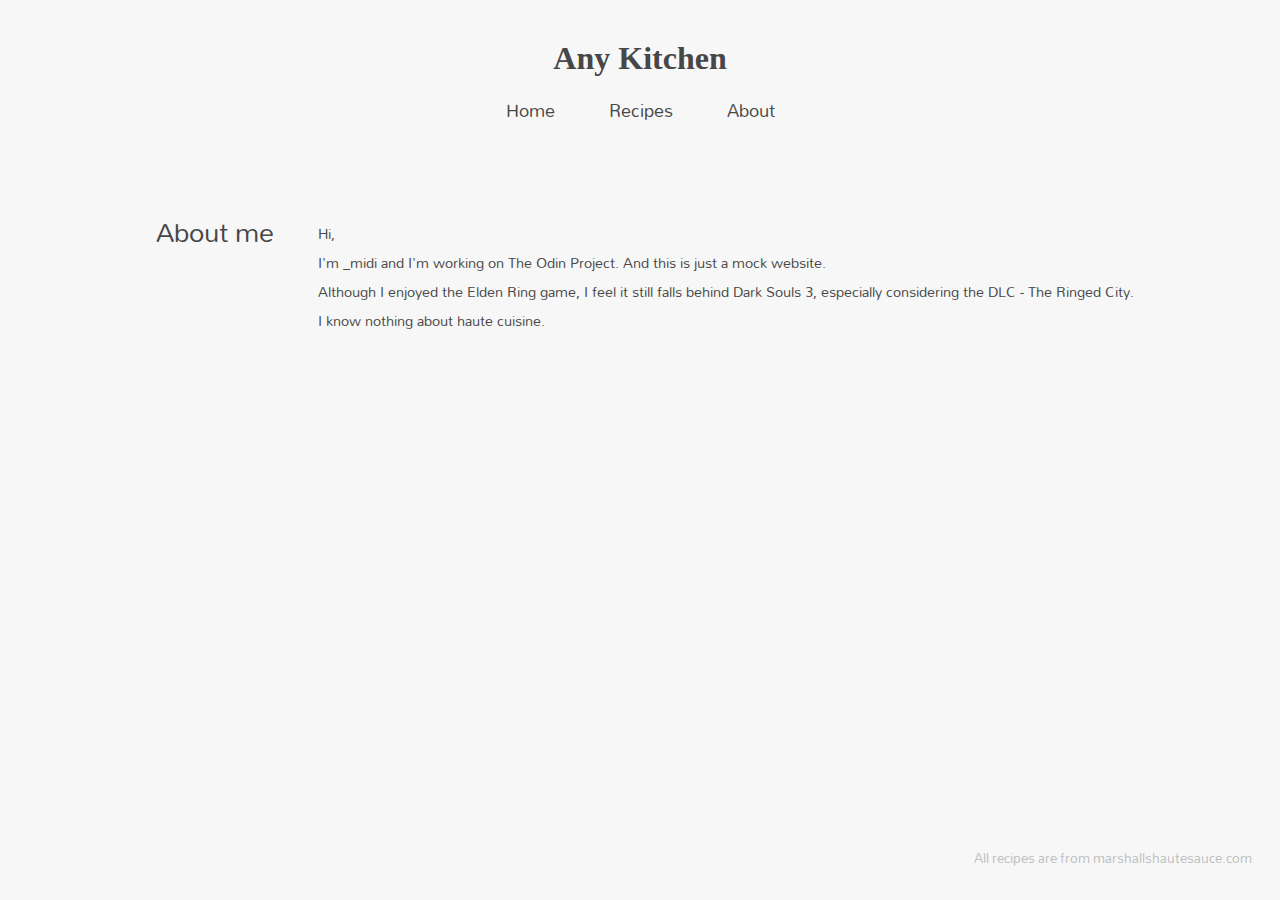
<file: pages/about.html>
<!DOCTYPE html>
<html lang="en">
<head>
    <meta charset="UTF-8">
    <meta name="viewport" content="width=device-width, initial-scale=1.0">
    <title>About</title>
    <link rel="stylesheet" href="../style.css">
    <link rel="preconnect" href="https://fonts.googleapis.com">
    <link rel="preconnect" href="https://fonts.gstatic.com" crossorigin>
    <link href="https://fonts.googleapis.com/css2?family=Mallanna&display=swap" rel="stylesheet">
</head>
<body>

    <header>
        <h1 class="header-title">Any Kitchen</h1>

        <ul class="menu-header">
            <li><a href="../index.html">Home</a></li>
            <li><a href="../index.html#recipes-link">Recipes</a></li>
            <li><a href="#">About</a></li>
        </ul>
    </header>

    <div class="about-container">
        <div class="about">
            <h1>About me</h1>
        </div>
        <div class="about-text">
            <p>Hi,</p>
            <p>I'm _midi and I'm working on The Odin Project. And this is just a mock website.</p>
            <p>Although I enjoyed the Elden Ring game, I feel it still falls behind Dark Souls 3, especially considering the DLC - The Ringed City. </p>
            <p>I know nothing about haute cuisine.</p>
        </div>
    </div>





    <div class="about-footer">
        <footer>All recipes are from<a class="link-footer" href="https://marshallshautesauce.com/blogs/recipes" rel="noreferrer noopener">marshallshautesauce.com</a></footer>
    </div>

</body>
</html>
</file>
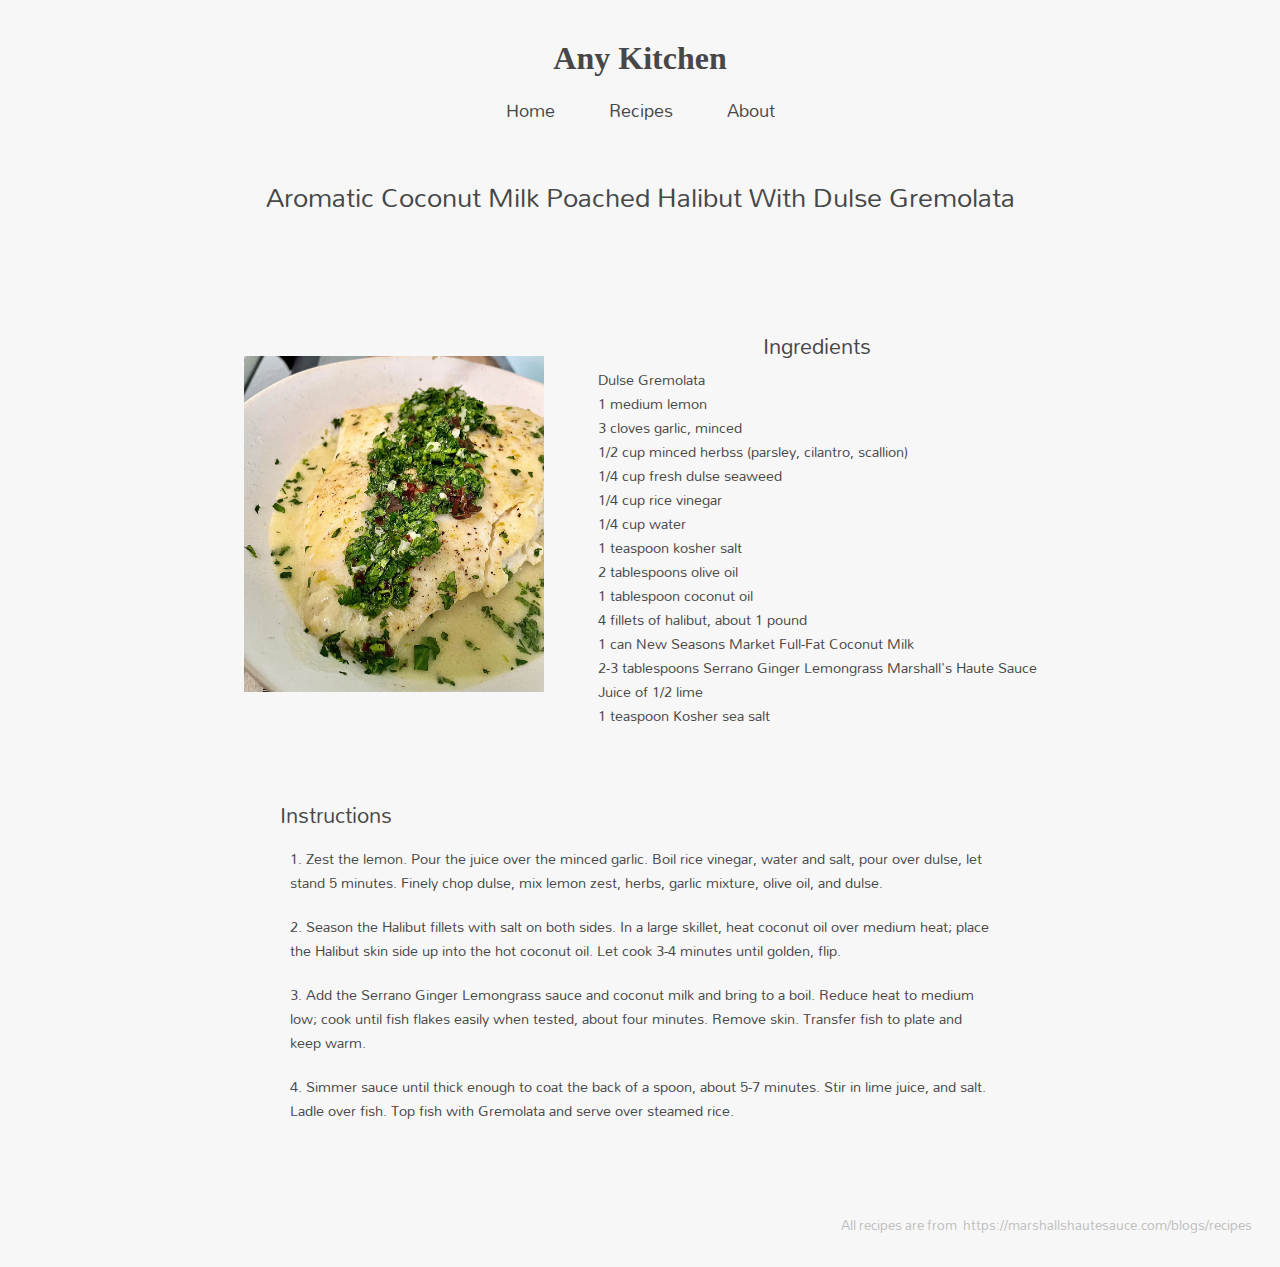
<file: recipes/recipe1.html>
<!DOCTYPE html>
<html lang="en">
<head>
    <meta charset="UTF-8">
    <meta name="viewport" content="width=device-width, initial-scale=1.0">
    <title>Aromatic Coconut Milk Poached Halibut With Dulse Gremolata</title>
    <link rel="stylesheet" href="../style.css">
    <link rel="preconnect" href="https://fonts.googleapis.com">
    <link rel="preconnect" href="https://fonts.gstatic.com" crossorigin>
    <link href="https://fonts.googleapis.com/css2?family=Mallanna&display=swap" rel="stylesheet">
</head>
<body>

    <header>
        <h1 class="header-title">Any Kitchen</h1>

        <ul class="menu-header">
            <li><a href="../index.html">Home</a></li>
            <li><a href="../index.html#recipes-link">Recipes</a></li>
            <li><a href="../pages/about.html">About</a></li>
        </ul>
    </header>

    <div class="recipe-title">
        <h1>Aromatic Coconut Milk Poached Halibut With Dulse Gremolata</h1>
    </div>

    <div class="contains-all">
        <div class="container">
            <div class="recipe-image">
                <img src="../img/recipe1.webp" alt="aromatic coconut milk poached halibut with dulse gremolata">
            </div>
            <div class="ingredients-container">
                <h2>Ingredients</h2>
                <ul class="ingredients-list">
                    <li>Dulse Gremolata</li>
                    <li>1 medium lemon</li>
                    <li>3 cloves garlic, minced</li>
                    <li>1/2 cup minced herbss (parsley, cilantro, scallion)</li>
                    <li>1/4 cup fresh dulse seaweed</li>
                    <li>1/4 cup rice vinegar</li>
                    <li>1/4 cup water</li>
                    <li>1 teaspoon kosher salt</li>
                    <li>2 tablespoons olive oil</li>
                    <li>1 tablespoon coconut oil</li>
                    <li>4 fillets of halibut, about 1 pound</li>
                    <li>1 can New Seasons Market Full-Fat Coconut Milk</li>
                    <li>2-3 tablespoons Serrano Ginger Lemongrass Marshall's Haute Sauce</li>
                    <li>Juice of 1/2 lime</li>
                    <li>1 teaspoon Kosher sea salt</li>
                </ul>
            </div>
        </div>
        <div class="instructions-container">
            <h2>Instructions</h2>
            <ul class="instructions-list">
                <li>1. Zest the lemon. Pour the juice over the minced garlic. Boil rice vinegar, water and salt, pour over dulse, let stand 5 minutes. Finely chop dulse, mix lemon zest, herbs, garlic mixture, olive oil, and dulse.</li>
                <li>2. Season the Halibut fillets with salt on both sides. In a large skillet, heat coconut oil over medium heat; place the Halibut skin side up into the hot coconut oil. Let cook 3-4 minutes until golden, flip.</li>
                <li>3. Add the Serrano Ginger Lemongrass sauce and coconut milk and bring to a boil. Reduce heat to medium low; cook until fish flakes easily when tested, about four minutes. Remove skin. Transfer fish to plate and keep warm.</li>
                <li>4. Simmer sauce until thick enough to coat the back of a spoon, about 5-7 minutes. Stir in lime juice, and salt. Ladle over fish. Top fish with Gremolata and serve over steamed rice.</li>
            </ul>
        </div>

        
    </div>


    <footer>All recipes are from <span class="link-footer">https://marshallshautesauce.com/blogs/recipes</span></footer>
    
</body>
</html>
</file>
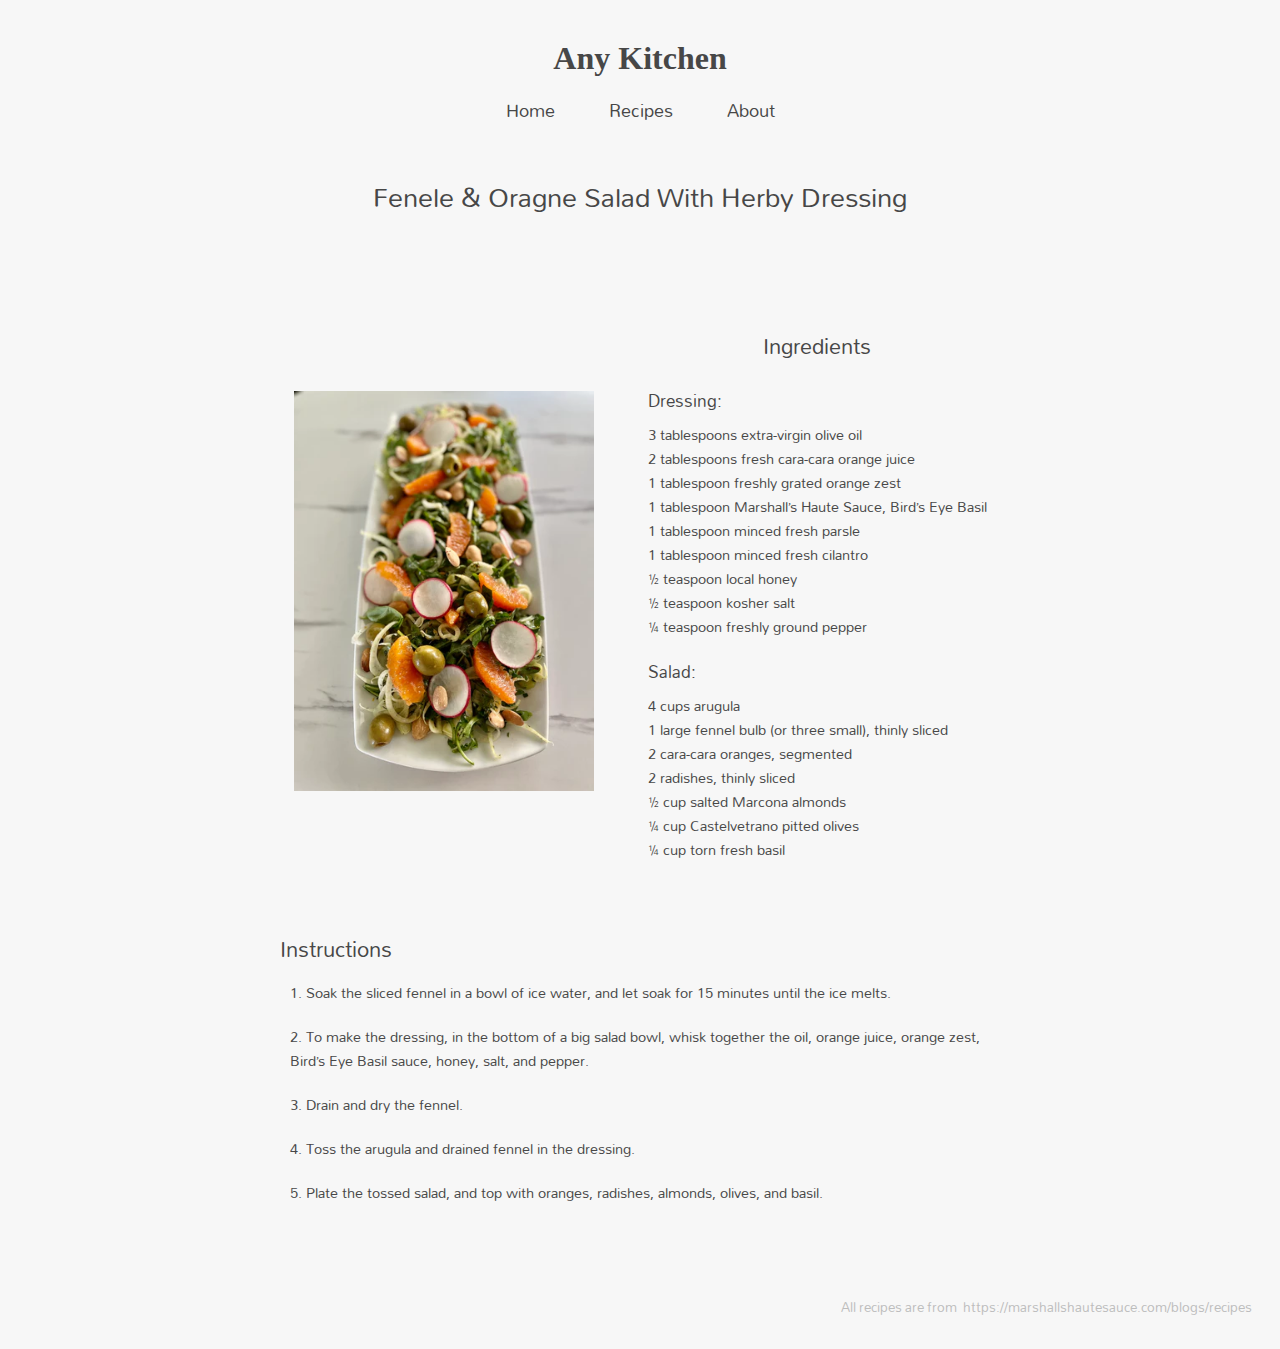
<file: recipes/recipe2.html>
<!DOCTYPE html>
<html lang="en">
<head>
    <meta charset="UTF-8">
    <meta name="viewport" content="width=device-width, initial-scale=1.0">
    <title>Fenele & Oragne Salad With Herby Dressing</title>
    <link rel="stylesheet" href="../style.css">
    <link rel="preconnect" href="https://fonts.googleapis.com">
    <link rel="preconnect" href="https://fonts.gstatic.com" crossorigin>
    <link href="https://fonts.googleapis.com/css2?family=Mallanna&display=swap" rel="stylesheet">
</head>
<body>

    <header>
        <h1 class="header-title">Any Kitchen</h1>

        <ul class="menu-header">
            <li><a href="../index.html">Home</a></li>
            <li><a href="../index.html#recipes-link">Recipes</a></li>
            <li><a href="../pages/about.html">About</a></li>
        </ul>
    </header>

    <div class="recipe-title">
        <h1>Fenele & Oragne Salad With Herby Dressing</h1>
    </div>

    <div class="contains-all">
        <div class="container">
            <div class="recipe-image">
                <img src="../img/recipe2.webp" alt="Fenele & Oragne Salad With Herby Dressing">
            </div>
            <div class="ingredients-container">
                <h2>Ingredients</h2>
                <ul class="ingredients-list">
                    <h3>Dressing:</h3>
                    <li>3 tablespoons extra-virgin olive oil</li>
                    <li>2 tablespoons fresh cara-cara orange juice</li>
                    <li>1 tablespoon freshly grated orange zest</li>
                    <li>1 tablespoon Marshall’s Haute Sauce, Bird’s Eye Basil</li>
                    <li>1 tablespoon minced fresh parsle</li>
                    <li>1 tablespoon minced fresh cilantro</li>
                    <li>½ teaspoon local honey</li>
                    <li>½ teaspoon kosher salt</li>
                    <li>¼ teaspoon freshly ground pepper</li>
                    <h3>Salad:</h3>
                    <li>4 cups arugula</li>
                    <li>1 large fennel bulb (or three small), thinly sliced</li>
                    <li>2 cara-cara oranges, segmented</li>
                    <li>2 radishes, thinly sliced</li>
                    <li>½ cup salted Marcona almonds</li>
                    <li>¼ cup Castelvetrano pitted olives</li>
                    <li>¼ cup torn fresh basil</li>
                </ul>
            </div>
        </div>
        <div class="instructions-container">
            <h2>Instructions</h2>
            <ul class="instructions-list">
                <li>1. Soak the sliced fennel in a bowl of ice water, and let soak for 15 minutes until the ice melts.</li>
                <li>2. To make the dressing, in the bottom of a big salad bowl, whisk together the oil, orange juice, orange zest, Bird’s Eye Basil sauce, honey, salt, and pepper.</li>
                <li>3. Drain and dry the fennel.</li>
                <li>4. Toss the arugula and drained fennel in the dressing.</li>
                <li>5. Plate the tossed salad, and top with oranges, radishes, almonds, olives, and basil.</li>
            </ul>
        </div>

        
    </div>

    <footer>All recipes are from <span class="link-footer">https://marshallshautesauce.com/blogs/recipes</span></footer>
    
</body>
</html>
</file>
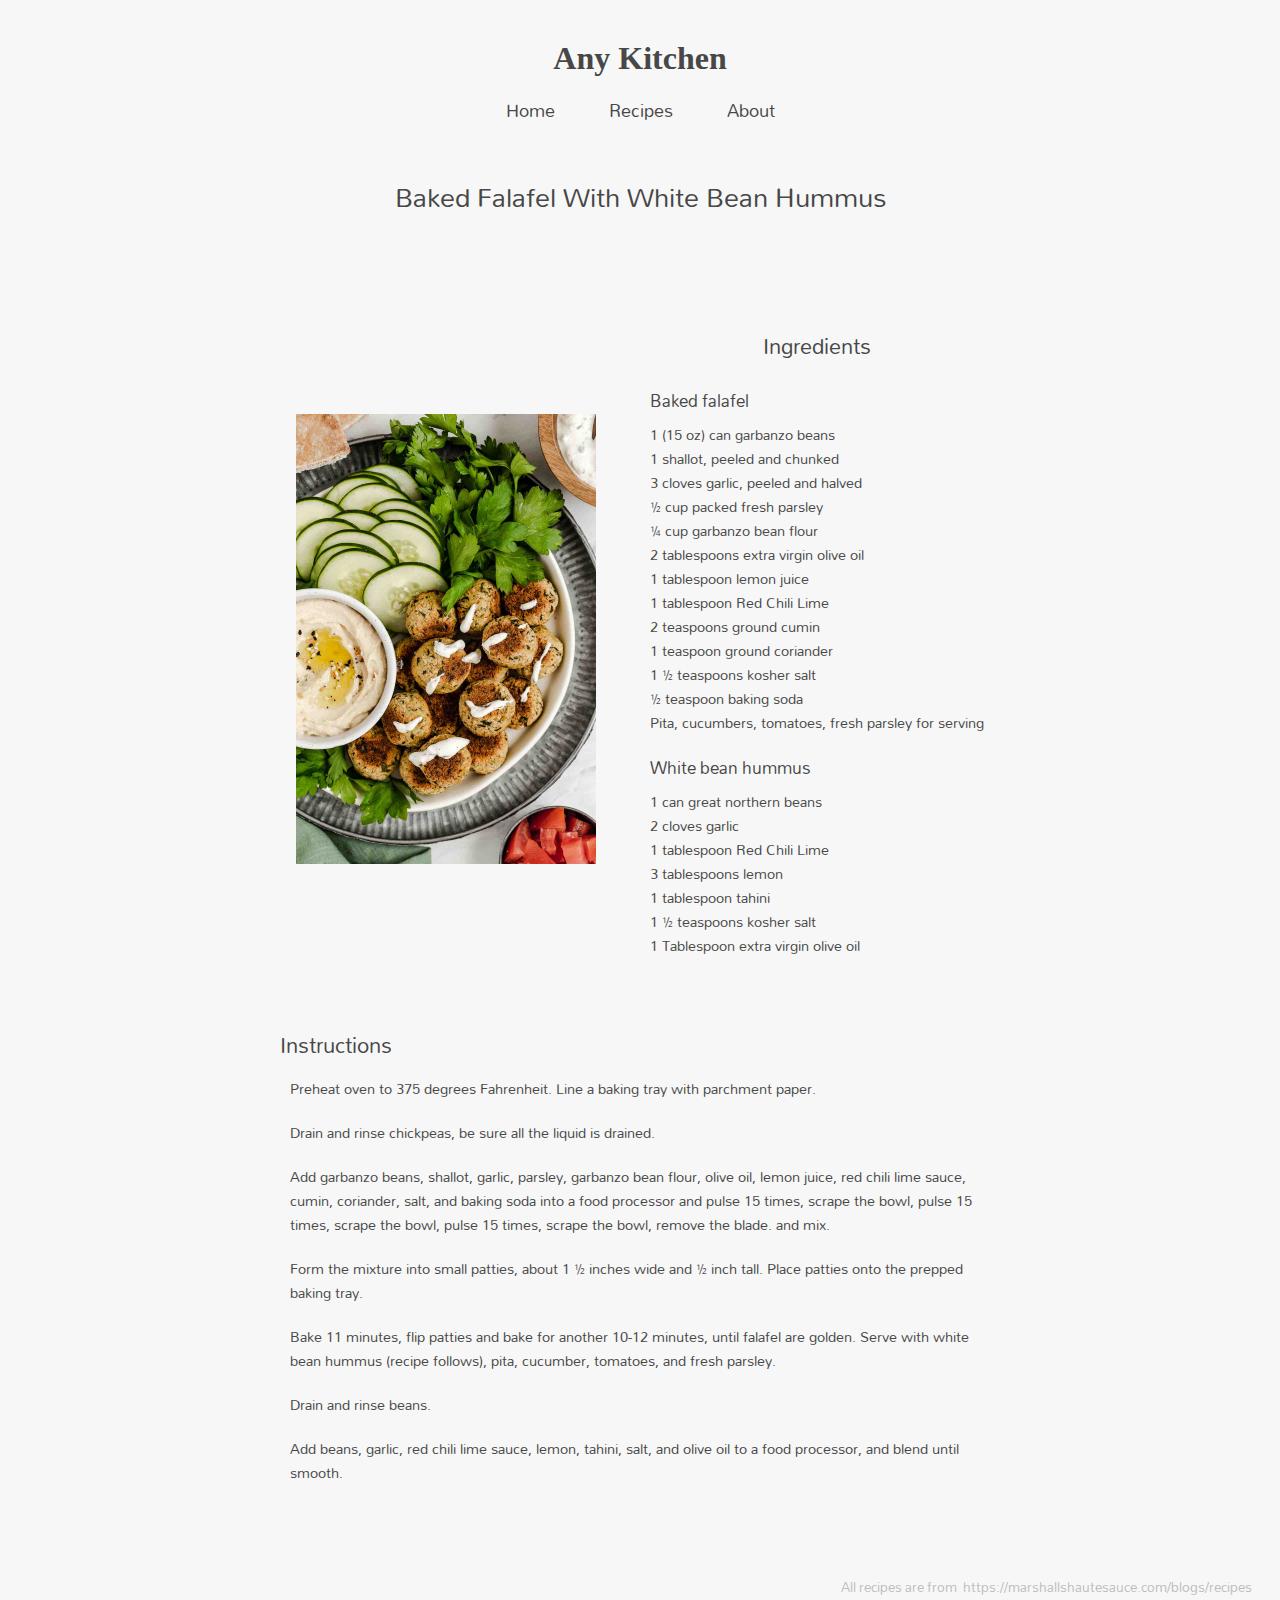
<file: recipes/recipe3.html>
<!DOCTYPE html>
<html lang="en">
<head>
    <meta charset="UTF-8">
    <meta name="viewport" content="width=device-width, initial-scale=1.0">
    <title>Baked Falafel With White Bean Hummus</title>
    <link rel="stylesheet" href="../style.css">
    <link rel="preconnect" href="https://fonts.googleapis.com">
    <link rel="preconnect" href="https://fonts.gstatic.com" crossorigin>
    <link href="https://fonts.googleapis.com/css2?family=Mallanna&display=swap" rel="stylesheet">
</head>
<body>

    <header>
        <h1 class="header-title">Any Kitchen</h1>

        <ul class="menu-header">
            <li><a href="../index.html">Home</a></li>
            <li><a href="../index.html#recipes-link">Recipes</a></li>
            <li><a href="../pages/about.html">About</a></li>
        </ul>
    </header>

    <div class="recipe-title">
        <h1>Baked Falafel With White Bean Hummus</h1>
    </div>

    <div class="contains-all">
        <div class="container">
            <div class="recipe-image">
                <img src="../img/Baked-Falafel-7.jpg" alt="aromatic coconut milk poached halibut with dulse gremolata">
            </div>
            <div class="ingredients-container">
                <h2>Ingredients</h2>
                <ul class="ingredients-list">
                    <h3>Baked falafel</h3>
                    <li>1 (15 oz) can garbanzo beans</li>
                    <li>1 shallot, peeled and chunked</li>
                    <li>3 cloves garlic, peeled and halved</li>
                    <li>½ cup packed fresh parsley</li>
                    <li>¼ cup garbanzo bean flour</li>
                    <li>2 tablespoons extra virgin olive oil</li>
                    <li>1 tablespoon lemon juice</li>
                    <li>1 tablespoon Red Chili Lime</li>
                    <li>2 teaspoons ground cumin</li>
                    <li>1 teaspoon ground coriander</li>
                    <li>1 ½ teaspoons kosher salt</li>
                    <li>½ teaspoon baking soda</li>
                    <li>Pita, cucumbers, tomatoes, fresh parsley for serving</li>
                    <h3>White bean hummus</h3>
                    <li>1 can great northern beans</li>
                    <li>2 cloves garlic</li>
                    <li>1 tablespoon Red Chili Lime</li>
                    <li>3 tablespoons lemon</li>
                    <li>1 tablespoon tahini</li>
                    <li>1 ½ teaspoons kosher salt</li>
                    <li>1 Tablespoon extra virgin olive oil</li>
                </ul>
            </div>
        </div>
        <div class="instructions-container">
            <h2>Instructions</h2>
            <ul class="instructions-list">
                <li>Preheat oven to 375 degrees Fahrenheit. Line a baking tray with parchment paper.</li>
                <li>Drain and rinse chickpeas, be sure all the liquid is drained.</li>
                <li>Add garbanzo beans, shallot, garlic, parsley, garbanzo bean flour, olive oil, lemon juice, red chili lime sauce, cumin, coriander, salt, and baking soda into a food processor and pulse 15 times, scrape the bowl, pulse 15 times, scrape the bowl, pulse 15 times, scrape the bowl, remove the blade. and mix.</li>
                <li>Form the mixture into small patties, about 1 ½ inches wide and ½ inch tall. Place patties onto the prepped baking tray.</li>
                <li>Bake 11 minutes, flip patties and bake for another 10-12 minutes, until falafel are golden. Serve with white bean hummus (recipe follows), pita, cucumber, tomatoes, and fresh parsley.</li>
                <li>Drain and rinse beans.</li>
                <li>Add beans, garlic, red chili lime sauce, lemon, tahini, salt, and olive oil to a food processor, and blend until smooth.</li>
            </ul>
        </div>

        
    </div>


    <footer>All recipes are from <span class="link-footer">https://marshallshautesauce.com/blogs/recipes</span></footer>
    
</body>
</html>
</file>
<file: style.css>
*   {
    box-sizing: border-box;
    margin: 0;
}

body {
    background-color: #f7f7f7;
}

.main-title {
    padding: 20px;
    text-align: center;
    font-size: 65px;
    font-weight: 500;
    color: #474747;
}

header {
    width: fit-content;
    margin: auto;
    padding: 25px;
    border: 20px;
}

.header-title {
    width: fit-content;
    margin: auto;
    padding: 15px;
    color: #474747;

}   

.menu-header li {
    display: inline;
    padding: 25px;
    font-size: 20px;
}

.recipe-title h1 {
    font-family: "Mallanna", sans-serif;
    font-size: 30px;
    color: #474747;
    font-weight: 100;
}

.recipe-title {
    width: fit-content;
    margin: auto;
    padding: 15px;
}

img {
    width: 100%;
    height: auto;
   
}


.recipes-container {
    margin: auto;
    width: fit-content;
    padding: 25px;
}

ul {
    list-style: none;
    margin: auto;
    padding: 0;
}

.main-recipe {
    margin: 10px;
    padding: 12px;
    text-decoration: none;
    font-size: 30px;
    font-family: Verdana, Geneva, Tahoma, sans-serif;
}

a {
    text-decoration: none;
    color: #474747;
    transition: color 0.2s ease-in-out;
    font-family: 'Mallanna', sans-serif;

}

a:visited {
    color: #474747;

}

a:hover {
    color: #bdbdbd;
}

footer {
    width: fit-content;
    margin-left: auto;
    padding: 25px;
    font-size: 15px;
    font-family: "Mallanna", sans-serif;
    color: #bdbdbd;
}

.link-footer {
    color: #bdbdbd;
    display: inline-block;
    padding: 3px;
    transition: color 0.2s ease-out;
}
.link-footer:visited {
    color: #bdbdbd;
}

.link-footer:hover {
    color: #474747;
}



/* RECIPES PAGES*/

.contains-all {
    margin: 25px;
    padding: 10px;
}

.container {
    width: fit-content;
    height: auto;
    margin: auto;
    padding: 15px;
    
}

.ingredients-container, .recipe-image{
    display: inline-block;
    width: fit-content;
    padding: 25px;
    margin: 10px auto;
    vertical-align: middle;
}

.recipe-image {
    width: 350px;
    height: auto;
    
}

.ingredients-container h2{
    font-family: "Mallanna", sans-serif;
    color: #474747;
    font-weight: 100;
    text-align: center;
}

.ingredients-container ul {
    margin: auto;
}

.ingredients-list h3 {
    font-family: "Mallanna", sans-serif;
    color: #474747;
    font-weight: 100;
    padding-top: 15px;
    padding-bottom: 5px;
}

.ingredients-container li,.instructions-container li  {
    font-family: "Mallanna", sans-serif;
    color: #474747;
    line-height: 1.5;
    
}

.instructions-container {
    width: 750px;
    height: auto;
    margin: auto;
    padding: 15px;
}

.instructions-container h2{
    font-family: "Mallanna", sans-serif;
    color: #474747;
    font-weight: 100;
    text-align: left;
}

.instructions-list li {
    padding: 10px;

}

.back-button {
    margin: auto;
}

/* ABOUT PAGE */

.about-container {
    margin: auto;
    padding: 50px 10px;
    width: fit-content;
}

.about,.about-text {
    display: inline-block;
    width: fit-content;
    margin: auto;
    padding: 15px;
}
.about h1 {
    font-family: "Mallanna", sans-serif;
    font-size: 30px;
    color: #474747;
    font-weight:100;
}

.about-text p {
    font-family: "Mallanna", sans-serif;
    color: #474747;
    font-weight:100;
}

.about {
    vertical-align: top;
    padding: 0px 25px;
}

.about-footer {
    position: absolute;
    bottom: 0;
    right: 0;
}
</file>
